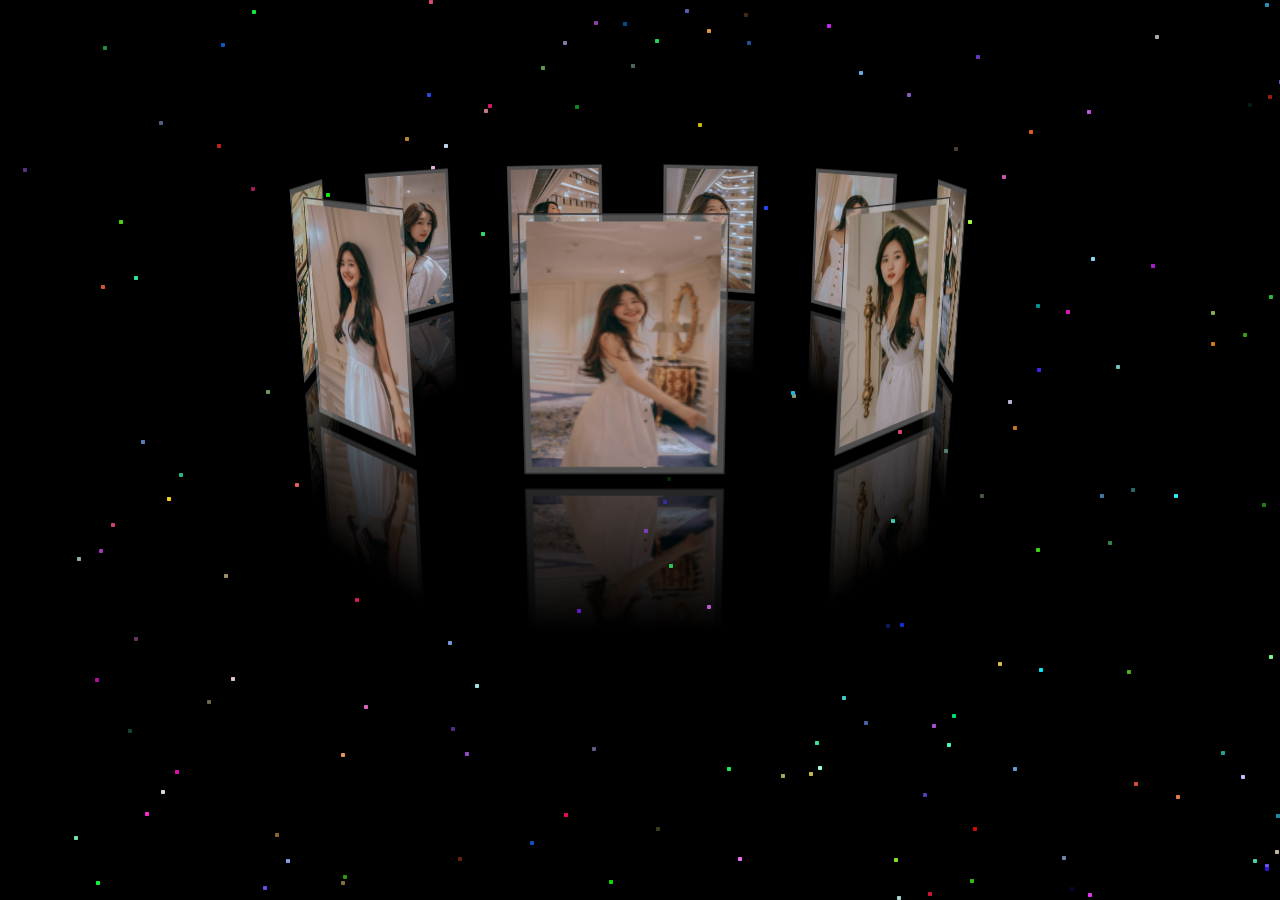
<file: show-image/index.html>
<!doctype html>
<html lang="en">
<head>
<meta charset="UTF-8">
<meta name="viewport" content="width=device-width,initial-scale=1 user-scalable=0"/>
<title></title>
</head>
<body>
<nav>

<div class="stars"></div>
<div id="perspective" ondragstart="return false;"><!-- 禁止拖拽 -->
<div id="wrap" >
<img src="images/67416043_506673433411170_5500944054872965120_n.png" alt="" width="133" height="200">
<img src="images/67092775_506673313411182_5017642225551540224_n.png" alt="" width="133" height="200">
<img src="images/67389586_506673476744499_1011426212221812736_n.png" alt="" width="133" height="200">
<img src="images/67640766_506673363411177_8228937479760117760_n.png" alt="" width="133" height="200">
<img src="images/67156395_506673453411168_6607972326388531200_n.png" alt="" width="133" height="200">
<img src="images/67274698_506673523411161_3652644079205875712_n.png" alt="" width="133" height="200">
<img src="images/67525666_506673393411174_8912306225828331520_n.png" alt="" width="133" height="200">
<img src="images/67269297_506673343411179_968924139278565376_n.png" alt="" width="133" height="200">
<img src="images/67217748_506673253411188_979899777879638016_n.png" alt="" width="133" height="200">
</div>
</div>
</body>

</html>
<style>

* {margin: 0; padding: 0;}

html, body {
height: 100%;
overflow: hidden;
}body {
width: 100%;
height:100%;
background: #000;
background-size: 100%;
perspective: 600px;

/*禁止选中*/
-moz-user-select: none;
-webkit-user-select: none;
-ms-user-select: none;
-khtml-user-select: none;
user-select: none;

}
ul{
list-style: none;
}
li {
float: left;
}
a {
text-decoration: none;
}
nav {
padding-top: 20px;
height: 20px;
}
nav li {
width: 50px;
height: 24px;
margin-left: 20px;
text-align: center;
}
nav li a {
display: block;
width: 100%;
height: 100%;
line-height: 24px;
background-color: #999;
}
.stars {
position: absolute;
top: 50%;
left: 50%;
width: 4px;
height:4px;
-webkit-border-radius:50%;
-moz-border-radius:50%;
border-radius:50%;
animation: fly 3s linear infinite;
transform-style: preserve-3d;

 

}
.stars:before, .stars:after {
content: "";
position: absolute;
width: inherit;
height: inherit;
box-shadow: inherit;
}
.stars:before {
transform: translateZ(-100px);
opacity: .6;
}
.stars:after {
transform: translateZ(-600px);
opacity: .4;
}

@keyframes fly {
from {
transform: translateZ(0px);
opacity: .6;
}
to {
transform: translateZ(300px);
opacity: 1;
}
}

#perspective{
perspective: 800px;
}
#wrap {
width: 150px;
height: 170px;
margin: 160px auto;
position: relative;
transform-style: preserve-3d;
transform: rotateX(-10deg);
}
#wrap img{
position: absolute;
top: 0;

width: 120px;
height: 160px;
border: 1px solid #333;
padding: 4px;
background-color: rgba(200,200,200,0.4);
-webkit-box-reflect: below 10px -webkit-linear-gradient(top ,rgba(0,0,0,0) 40%,rgba(0,0,0,0.5) 100%);
}
    </style>
js:
<script type="text/javascript">

var w = document.documentElement.clientWidth*1.2;
var h = document.documentElement.clientHeight*1.2;
var star = document.getElementsByClassName("stars")[0];
var n = 1000;
//随机函数
function randomNum(m, n) {
return Math.floor(Math.random() * (n - m + 1) + m);
}
var str = '';
for (var i = 0; i < n; i++) {
var numX = randomNum(-w, w);
var numY = randomNum(-h, h);
var color = 'rgb(' + randomNum(0, 255) + ',' + randomNum(0, 255) + ',' + randomNum(0, 255) + ')';
str += numX +'px'+' ' + numY+'px'+' '+ color+',';
}
str = str.slice(0,-1);
star.style.boxShadow = str;var oImg = document.getElementsByTagName("img");
var oWrap = document.getElementById("wrap");
var nowX, nowY, lastX, lastY, minusX, minusY, roX = -10, roY = 0;
(function(i){
var imgLength = oImg.length;
var deg = 360/imgLength;
for (; i < imgLength; i++) {
oImg[i].style.transform = "rotateY(" + deg*i +"deg) translateZ(300px)";
};
})(0);
document.onmousedown = function(e){
var e = e || window.event;//ie不支持参数调用
//第一次点击的时候产生最早的旧的值
lastX = e.clientX;
lastY = e.clientY;
//鼠标移动
this.onmousemove = function(e){
var e = e || window.event;
nowX = e.clientX;
nowY = e.clientY;

minusX = nowX - lastX;
minusY = nowY - lastY;
console.log(minusX,minusY);
roY += minusX * 0.15;//沿着Y轴转，是鼠标左右移动
roX -= minusY * 0.15;//沿着X轴转,是鼠标上下移动,旋转下到上为负
//console.log(roY,roX);
oWrap.style.transform = 'rotateX(' + roX + 'deg) rotateY(' + roY +'deg)';

lastX = nowX;
lastY = nowY;
}
this.onmouseup = function(){
this.onmousemove = null;
timer = setInterval(function(){
minusX *= 0.95;
minusY *= 0.95;
roY += minusX * 0.15;
roX -= minusY * 0.15;
oWrap.style.transform = 'rotateX(' + roX + 'deg) rotateY(' + roY +'deg)';
if(Math.abs(minusX) < 0.1 || Math.abs(minusY) < 0.1){
clearInterval(timer);
}
}, 1000/60);
}
};
//手机端

function touchStart(e){
e.preventDefault();
var touch = e.touches[0];
lastX = touch.pageX;
lastY = touch.pageY;
}
function touchMove(e){
e.preventDefault();
var touch = e.touches[0];
nowX = touch.pageX;
nowY = touch.pageY;
minusX = nowX - lastX;
minusY = nowY - lastY;
console.log(minusX,minusY);
roY += minusX * 0.2;
roX -= minusY * 0.15;
console.log(roY,roX);
oWrap.style.transform = 'rotateX(' + roX + 'deg) rotateY(' + roY +'deg)';

lastX = nowX;
lastY = nowY;
}
function touchEnd(e){
e.preventDefault();

timer = setInterval(function(){
minusX *= 0.95;
minusY *= 0.95;
roY += minusX * 0.15;
roX -= minusY * 0.15;
oWrap.style.transform = 'rotateX(' + roX + 'deg) rotateY(' + roY +'deg)';
if(Math.abs(minusX) < 0.1 || Math.abs(minusY) < 0.1){
clearInterval(timer);
}
}, 1000/60);
}

document.addEventListener('touchstart', touchStart, false);
document.addEventListener('touchmove', touchMove, false);
document.addEventListener('touchend', touchEnd, false);
    </script>
</file>
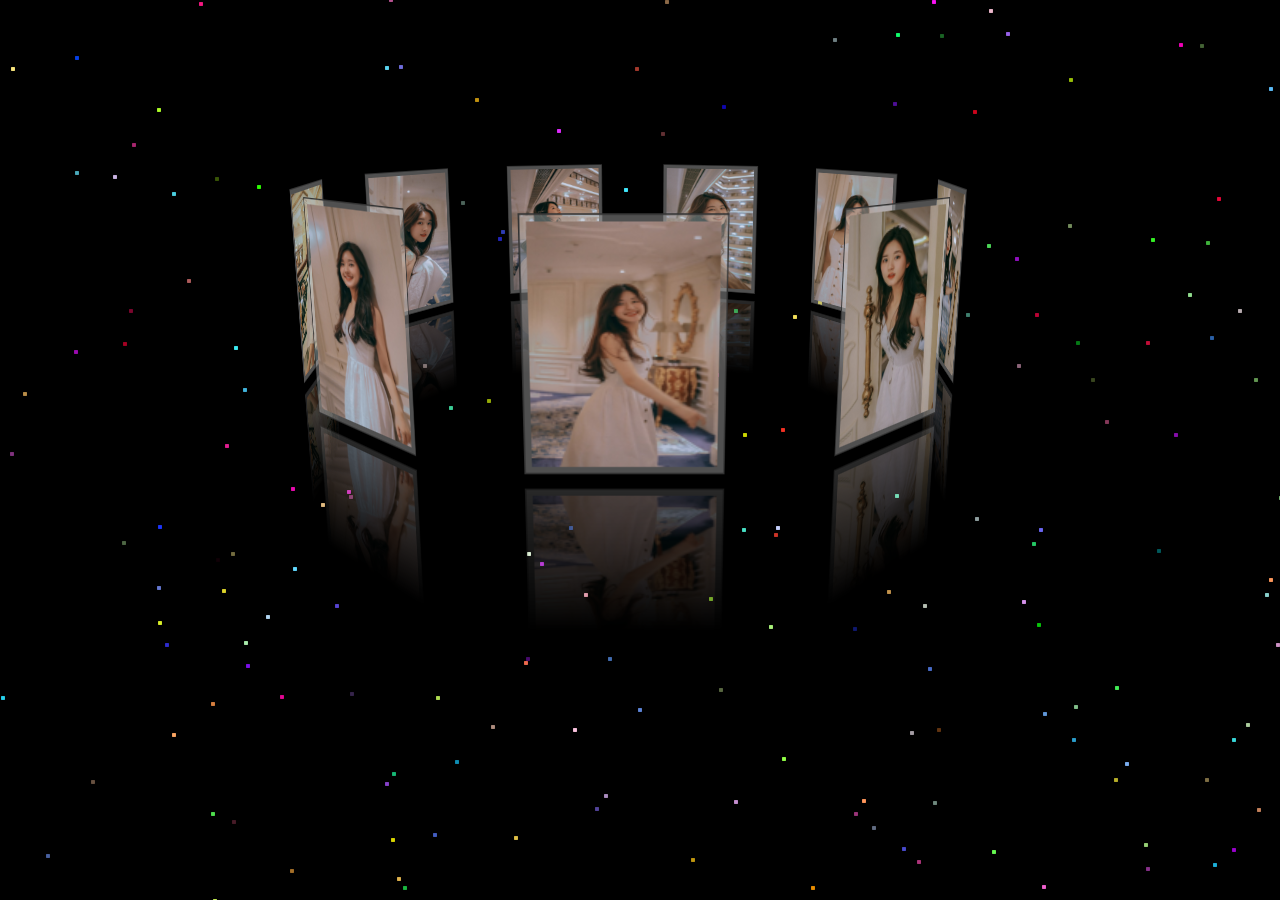
<file: box-image-3D/box-img-1.html>
<!doctype html>
<html lang="en">
<head>
<meta charset="UTF-8">
<meta name="viewport" content="width=device-width,initial-scale=1 user-scalable=0"/>
<title></title>
</head>
<body>
<nav>

<div class="stars"></div>
<div id="perspective" ondragstart="return false;"><!-- 禁止拖拽 -->
<div id="wrap" >
<img src="images/67416043_506673433411170_5500944054872965120_n.png" alt="" width="133" height="200">
<img src="images/67092775_506673313411182_5017642225551540224_n.png" alt="" width="133" height="200">
<img src="images/67389586_506673476744499_1011426212221812736_n.png" alt="" width="133" height="200">
<img src="images/67640766_506673363411177_8228937479760117760_n.png" alt="" width="133" height="200">
<img src="images/67156395_506673453411168_6607972326388531200_n.png" alt="" width="133" height="200">
<img src="images/67274698_506673523411161_3652644079205875712_n.png" alt="" width="133" height="200">
<img src="images/67525666_506673393411174_8912306225828331520_n.png" alt="" width="133" height="200">
<img src="images/67269297_506673343411179_968924139278565376_n.png" alt="" width="133" height="200">
<img src="images/67217748_506673253411188_979899777879638016_n.png" alt="" width="133" height="200">
</div>
</div>
</body>

</html>
<style>

* {margin: 0; padding: 0;}

html, body {
height: 100%;
overflow: hidden;
}body {
width: 100%;
height:100%;
background: #000;
background-size: 100%;
perspective: 600px;

/*禁止选中*/
-moz-user-select: none;
-webkit-user-select: none;
-ms-user-select: none;
-khtml-user-select: none;
user-select: none;

}
ul{
list-style: none;
}
li {
float: left;
}
a {
text-decoration: none;
}
nav {
padding-top: 20px;
height: 20px;
}
nav li {
width: 50px;
height: 24px;
margin-left: 20px;
text-align: center;
}
nav li a {
display: block;
width: 100%;
height: 100%;
line-height: 24px;
background-color: #999;
}
.stars {
position: absolute;
top: 50%;
left: 50%;
width: 4px;
height:4px;
-webkit-border-radius:50%;
-moz-border-radius:50%;
border-radius:50%;
animation: fly 3s linear infinite;
transform-style: preserve-3d;

 

}
.stars:before, .stars:after {
content: "";
position: absolute;
width: inherit;
height: inherit;
box-shadow: inherit;
}
.stars:before {
transform: translateZ(-100px);
opacity: .6;
}
.stars:after {
transform: translateZ(-600px);
opacity: .4;
}

@keyframes fly {
from {
transform: translateZ(0px);
opacity: .6;
}
to {
transform: translateZ(300px);
opacity: 1;
}
}
#perspective{
perspective: 800px;
}
#wrap {
width: 150px;
height: 170px;
margin: 160px auto;
position: relative;
transform-style: preserve-3d;
transform: rotateX(-10deg);
}
#wrap img{
position: absolute;
top: 0;

width: 120px;
height: 160px;
border: 1px solid #333;
padding: 4px;
background-color: rgba(200,200,200,0.4);
-webkit-box-reflect: below 10px -webkit-linear-gradient(top ,rgba(0,0,0,0) 40%,rgba(0,0,0,0.5) 100%);
}
    </style>
js:
<script type="text/javascript">

var w = document.documentElement.clientWidth*1.2;
var h = document.documentElement.clientHeight*1.2;
var star = document.getElementsByClassName("stars")[0];
var n = 1000;
//随机函数
function randomNum(m, n) {
return Math.floor(Math.random() * (n - m + 1) + m);
}
var str = '';
for (var i = 0; i < n; i++) {
var numX = randomNum(-w, w);
var numY = randomNum(-h, h);
var color = 'rgb(' + randomNum(0, 255) + ',' + randomNum(0, 255) + ',' + randomNum(0, 255) + ')';
str += numX +'px'+' ' + numY+'px'+' '+ color+',';
}
str = str.slice(0,-1);
star.style.boxShadow = str;var oImg = document.getElementsByTagName("img");
var oWrap = document.getElementById("wrap");
var nowX, nowY, lastX, lastY, minusX, minusY, roX = -10, roY = 0;
(function(i){
var imgLength = oImg.length;
var deg = 360/imgLength;
for (; i < imgLength; i++) {
oImg[i].style.transform = "rotateY(" + deg*i +"deg) translateZ(300px)";
};
})(0);
document.onmousedown = function(e){
var e = e || window.event;//ie不支持参数调用
//第一次点击的时候产生最早的旧的值
lastX = e.clientX;
lastY = e.clientY;
//鼠标移动
this.onmousemove = function(e){
var e = e || window.event;
nowX = e.clientX;
nowY = e.clientY;

minusX = nowX - lastX;
minusY = nowY - lastY;
console.log(minusX,minusY);
roY += minusX * 0.15;//沿着Y轴转，是鼠标左右移动
roX -= minusY * 0.15;//沿着X轴转,是鼠标上下移动,旋转下到上为负
//console.log(roY,roX);
oWrap.style.transform = 'rotateX(' + roX + 'deg) rotateY(' + roY +'deg)';

lastX = nowX;
lastY = nowY;
}
this.onmouseup = function(){
this.onmousemove = null;
timer = setInterval(function(){
minusX *= 0.95;
minusY *= 0.95;
roY += minusX * 0.15;
roX -= minusY * 0.15;
oWrap.style.transform = 'rotateX(' + roX + 'deg) rotateY(' + roY +'deg)';
if(Math.abs(minusX) < 0.1 || Math.abs(minusY) < 0.1){
clearInterval(timer);
}
}, 1000/60);
}
};
//手机端

function touchStart(e){
e.preventDefault();
var touch = e.touches[0];
lastX = touch.pageX;
lastY = touch.pageY;
}
function touchMove(e){
e.preventDefault();
var touch = e.touches[0];
nowX = touch.pageX;
nowY = touch.pageY;
minusX = nowX - lastX;
minusY = nowY - lastY;
console.log(minusX,minusY);
roY += minusX * 0.2;
roX -= minusY * 0.15;
console.log(roY,roX);
oWrap.style.transform = 'rotateX(' + roX + 'deg) rotateY(' + roY +'deg)';

lastX = nowX;
lastY = nowY;
}
function touchEnd(e){
e.preventDefault();

timer = setInterval(function(){
minusX *= 0.95;
minusY *= 0.95;
roY += minusX * 0.15;
roX -= minusY * 0.15;
oWrap.style.transform = 'rotateX(' + roX + 'deg) rotateY(' + roY +'deg)';
if(Math.abs(minusX) < 0.1 || Math.abs(minusY) < 0.1){
clearInterval(timer);
}
}, 1000/60);
}

document.addEventListener('touchstart', touchStart, false);
document.addEventListener('touchmove', touchMove, false);
document.addEventListener('touchend', touchEnd, false);
    </script>
</file>
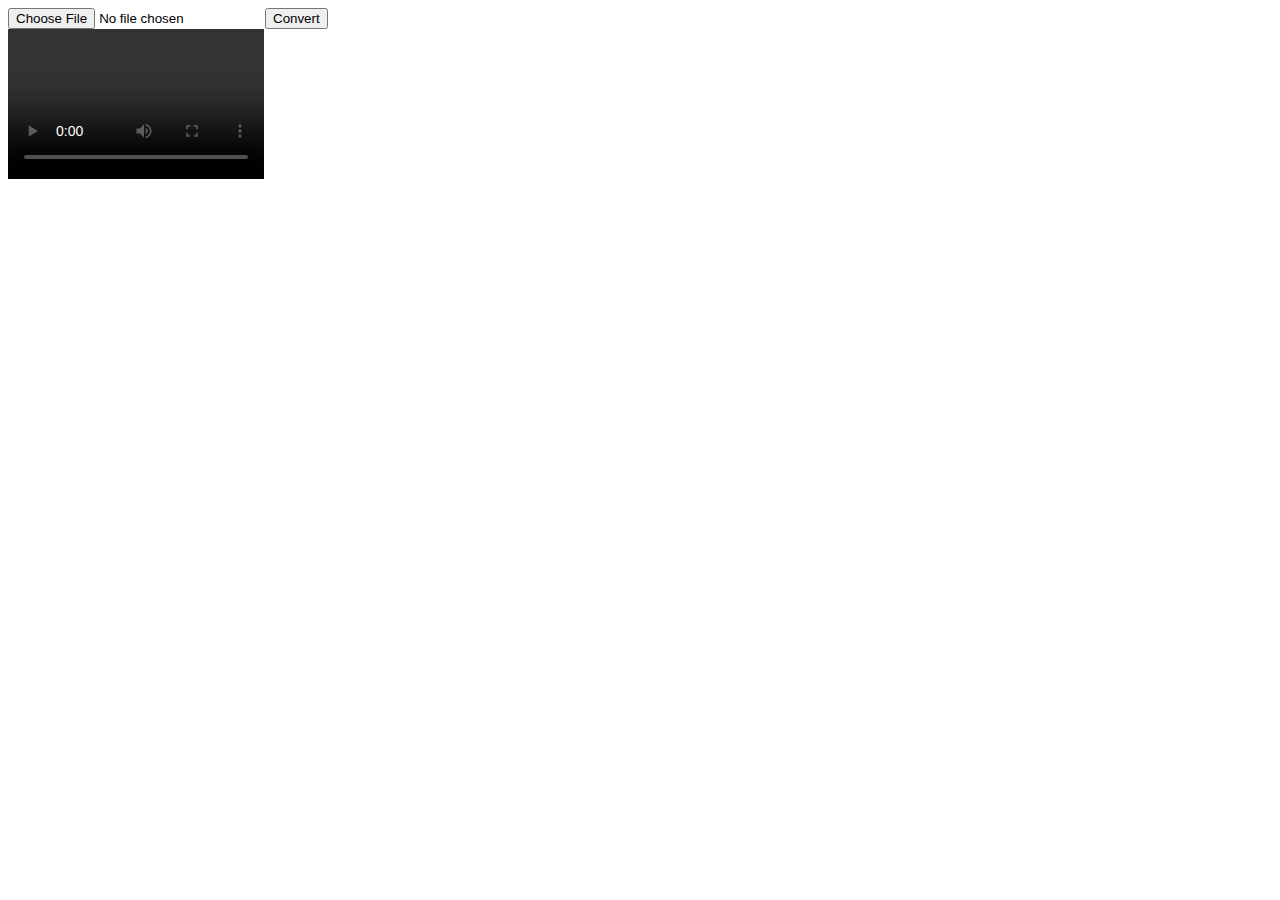
<file: media-to-text/video-to-text.html>
<!DOCTYPE html>  
<html>  
<head lang="en">  
    <meta charset="UTF-8">  
    <meta name="viewport" content="width=device-width, initial-scale=1, maximum-scale=1, user-scalable=no"/>  
    <title>Video to Text</title>  
    <style>  
        html, body {  
            width: 100%;  
        }  
  
        video {  
            margin: auto;  
            position: relative;  
            top: 0;  
            left: 0;  
            width: 20%;  
            height: 20%;  
        }  
  
        #stage {  
            margin: auto;  
            position: absolute;  
            top: 0;  
            left: 20%;  
            right: 0;  
            width: 80%;  
            font-family: Courier New;  
            font-size: 16px;  
            line-height: 10px;  
        }  
  
        #stage img {  
            width: 100%;  
            height: 100%;  
        }  
    </style>  
    <script src="convert.js"></script>  
</head>  
<body>  
<input type="file" id="file">  
<button id="play" type="button" onclick="play()">Convert</button>  
<br>  
<video controls="controls">  
  
</video>  
<!--<div id="stage"></div>-->  
<pre id="stage"></pre>  
<script type="text/javascript">  
    var interval, video = document.getElementsByTagName("video")[0],  
            stage = document.getElementById("stage"),  
            canvas = document.createElement("canvas"),  
            captureImage = function () {  
                var ctx;  
                canvas.width = video.videoWidth;  
                canvas.height = video.videoHeight;  
                if (canvas.width) {  
                    ctx = canvas.getContext('2d');  
                    ctx.clearRect(0, 0, canvas.width, canvas.height);  
                    ctx.drawImage(video, 0, 0, canvas.width, canvas.height);  
                    stage.innerText = toChars(ctx, canvas.width, canvas.height, 100);  
                }  
            },  
            beginCapture = function () {  
                interval = setInterval(function () {  
                    captureImage(1)  
                }, 100);  
            },  
            endCapture = function () {  
                if (interval) {  
                    clearInterval(interval);  
                }  
            },  
            play = function () {  
                var file = document.getElementById('file').files[0];  
                var url = URL.createObjectURL(file);  
                if (!file) {  
                    alert("Choose video to convert");  
                }  
                console.log(url);  
                video.src = url;  
                video.play();  
            };  
    video.addEventListener("play", beginCapture);  
    video.addEventListener("pause", endCapture);  
    video.addEventListener("ended", endCapture);  
    video.addEventListener("playing", function () {  
        endCapture();  
        beginCapture();  
    });  
</script>  
  
</body>  
</html>
</file>
